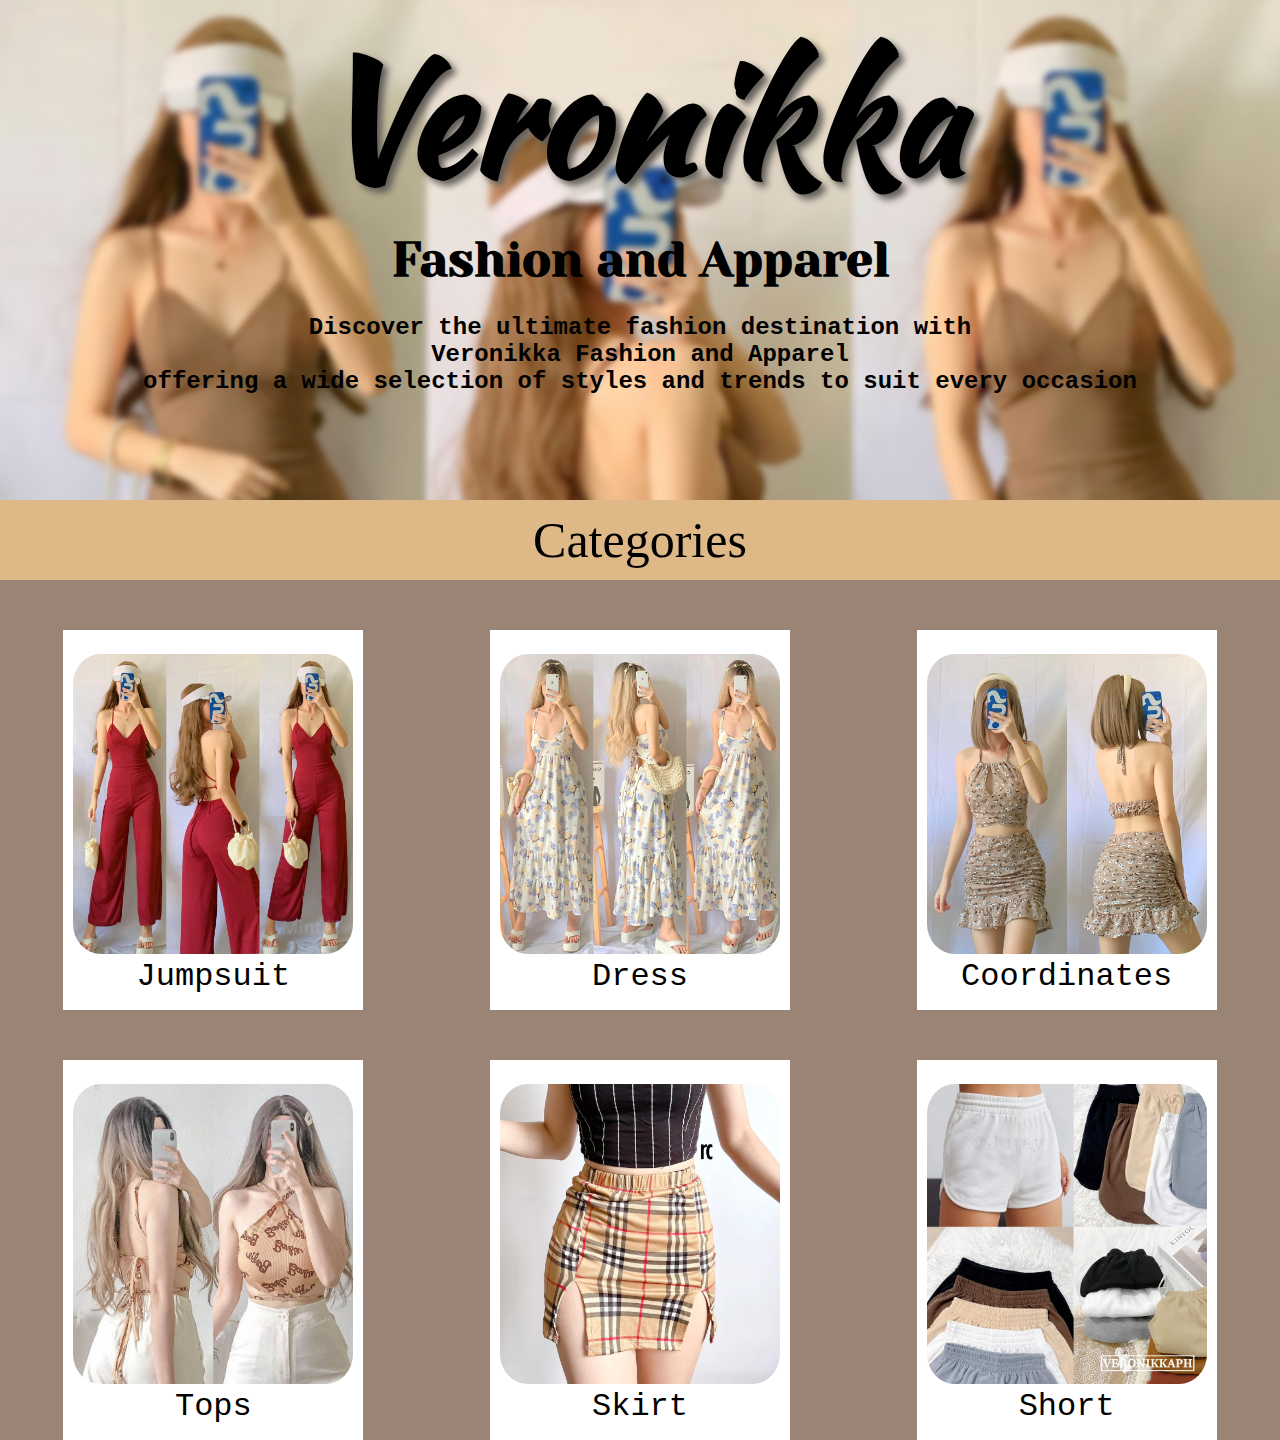
<file: index.html>
﻿<!DOCTYPE html>
<html lang="en">
<head>
  <title>Veronikka</title>
  <link rel="icon" type="image/x-icon" href="icon.png">
  <meta charset="utf-8"> 
  <meta name="viewport" content="width=device-width, initial-scale=1">
  <link rel="stylesheet" href="mystyles.css">
  <link href="https://fonts.googleapis.com/css2?family=Kaushan+Script&display=swap" rel="stylesheet">
  <link href="https://fonts.googleapis.com/css2?family=Yeseva+One&display=swap" rel="stylesheet">
  <link rel="stylesheet" href="mqueries.css">

</head>
<body>
    <header class="header">
        <h1 class="title">Veronikka</h1>
        <h2>Fashion and Apparel</h2>
        <h3>Discover the ultimate fashion destination with <br> Veronikka Fashion and Apparel<br>offering a wide selection of styles and trends to suit every occasion</h3>
    </header>
    <div class="categories-title">Categories</div>
    <div class="categories">
        <section class="products">
            <div class="content" >
                <a href="jumpsuits.html" target="_self">
                  <img src="images/jumpsuit.jpg" alt="jumpsuit">
                  <p>Jumpsuit</p>
                </a>
            </div>
            <div class="content">
                <a href="dress.html" target="_self">
                  <img src="images/dress.jpg" alt="dress">
                  <p>Dress</p>
                </a>
            </div>
            <div class="content">
                <a href="coordinates.html" target="_self">
                  <img src="images/coordinates.jpg" alt="coordinates">
                  <p>Coordinates</p>
                </a>
            </div>
            <div class="content">
                <a href="tops.html" target="_self">
                  <img src="images/tops.jpg" alt="tops">
                  <p>Tops</p>
                </a>
            </div>
            <div class="content">
                <a href="skirt.html" target="_self">
                  <img src="images/skirt.jpg" alt="skirt">
                  <p>Skirt</p>
                </a>
            </div>
            <div class="content">
                <a href="shorts.html" target="_self">
                  <img src="images/shorts.jpg" alt="shorts">
                  <p>Short</p>
                </a>
            </div>
        </section>
        
    </div>

</body>
</html>
</file>
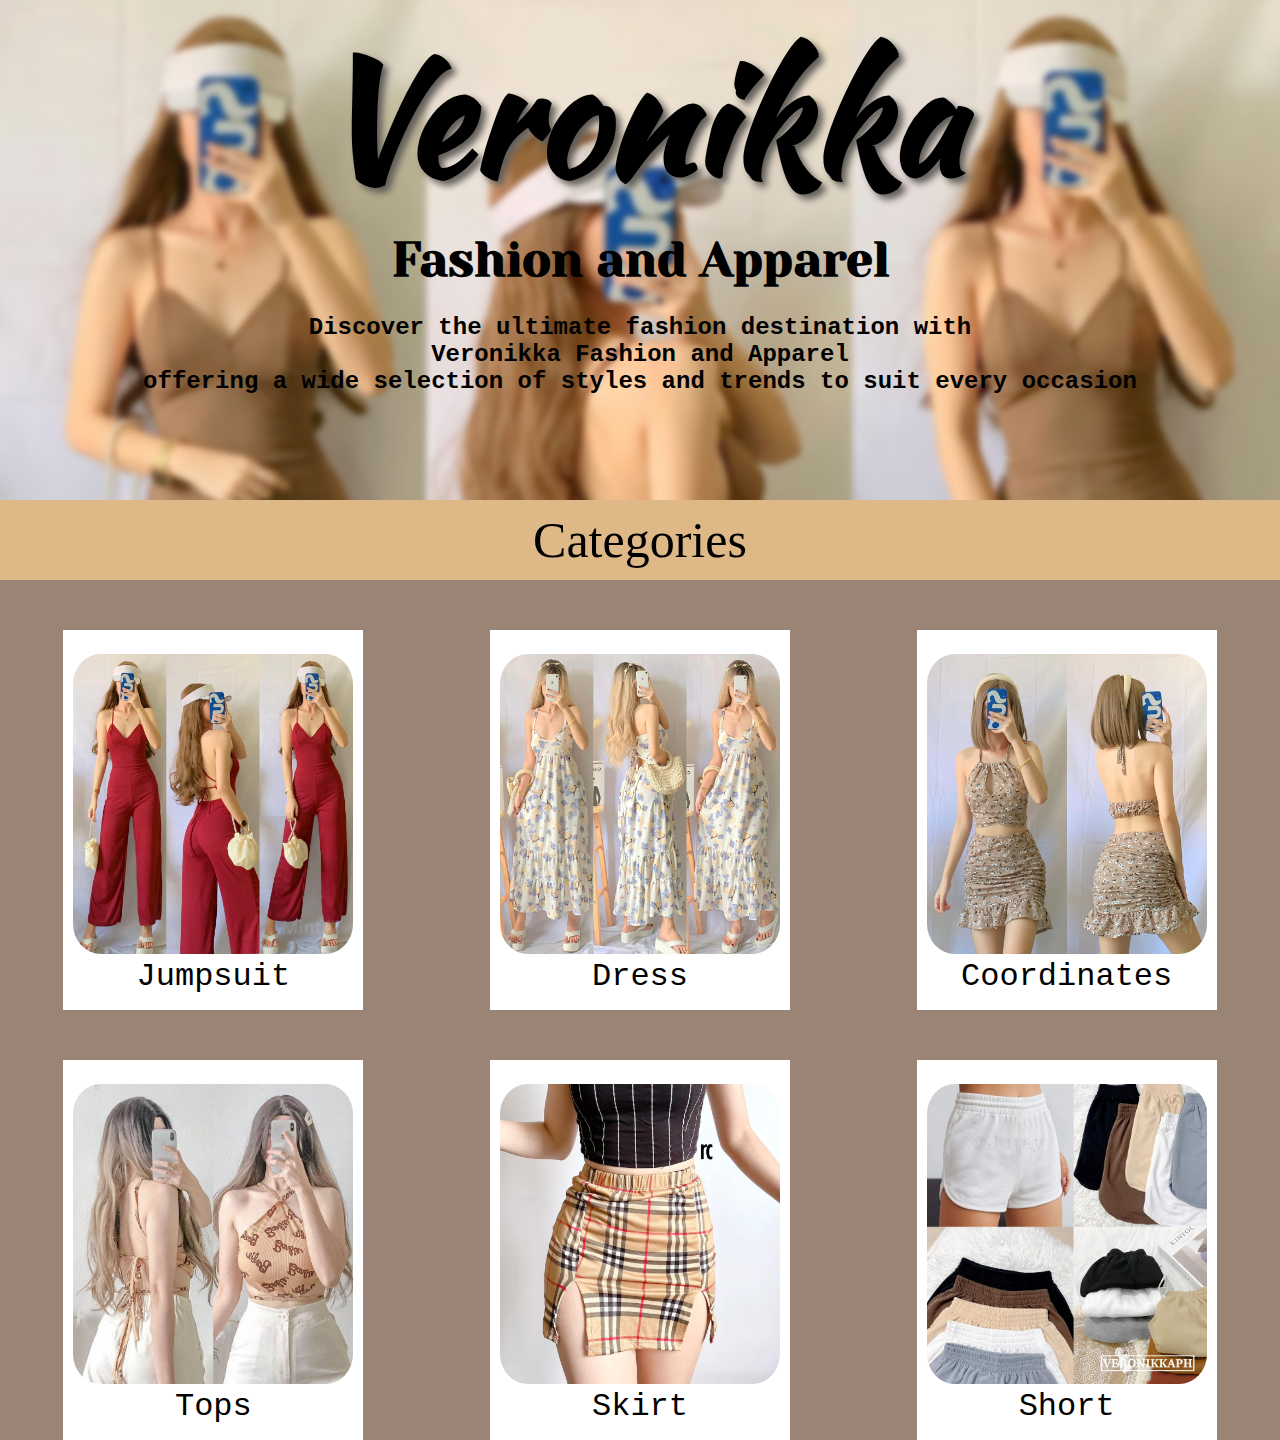
<file: veronikka.html>
﻿<!DOCTYPE html>
<html lang="en">
<head>
  <title>Veronikka</title>
  <link rel="icon" type="image/x-icon" href="icon.png">
  <meta charset="utf-8"> 
  <meta name="viewport" content="width=device-width, initial-scale=1">
  <link rel="stylesheet" href="mystyles.css">
  <link href="https://fonts.googleapis.com/css2?family=Kaushan+Script&display=swap" rel="stylesheet">
  <link href="https://fonts.googleapis.com/css2?family=Yeseva+One&display=swap" rel="stylesheet">
  <link rel="stylesheet" href="mqueries.css">

</head>
<body>
    <header class="header">
        <h1 class="title">Veronikka</h1>
        <h2>Fashion and Apparel</h2>
        <h3>Discover the ultimate fashion destination with <br> Veronikka Fashion and Apparel<br>offering a wide selection of styles and trends to suit every occasion</h3>
    </header>
    <div class="categories-title">Categories</div>
    <div class="categories">
        <section class="products">
            <div class="content" >
                <a href="jumpsuits.html" target="_self">
                  <img src="images/jumpsuit.jpg" alt="jumpsuit">
                  <p>Jumpsuit</p>
                </a>
            </div>
            <div class="content">
                <a href="dress.html" target="_self">
                  <img src="images/dress.jpg" alt="dress">
                  <p>Dress</p>
                </a>
            </div>
            <div class="content">
                <a href="coordinates.html" target="_self">
                  <img src="images/coordinates.jpg" alt="coordinates">
                  <p>Coordinates</p>
                </a>
            </div>
            <div class="content">
                <a href="tops.html" target="_self">
                  <img src="images/tops.jpg" alt="tops">
                  <p>Tops</p>
                </a>
            </div>
            <div class="content">
                <a href="skirt.html" target="_self">
                  <img src="images/skirt.jpg" alt="skirt">
                  <p>Skirt</p>
                </a>
            </div>
            <div class="content">
                <a href="shorts.html" target="_self">
                  <img src="images/shorts.jpg" alt="shorts">
                  <p>Short</p>
                </a>
            </div>
        </section>
        
    </div>

</body>
</html>
</file>
<file: mystyles.css>
﻿* { 
    margin: 0; 
    padding: 0;
    box-sizing: border-box; 
}

.header { 
    height: 500px; 
    width: 100%; 
    text-align: center;
    margin: auto; 
    background-image: url(images/blurbg.jpg);
    background-repeat: no-repeat;
    background-size: cover;
}

header h1 { 
    font-size:  10rem; 
    font-family: 'Kaushan Script', cursive; 
    text-shadow: 5px 5px 7px rgb(97, 93, 89);
}

header h2 {
    font-size: 3rem; 
    font-family: 'Yeseva One', cursive; 
}

header h3 { 
    font-size: 1.5rem; 
    font-family: 'Courier New', Courier, monospace; 
    padding-top: 2vw; 
}
  
.categories-title{
    text-align: center;
    background-color: burlywood;
    height: 80px;
    line-height: 80px;
    font-size: 50px;
}

.categories {
    background-color: rgb(153, 132, 118);
}

img { 
     height: 300px;
     width: 280px;
     border-radius: 10%;
     
}

.products {
    display:grid;
    grid-template-columns: 1fr 1fr 1fr;
    width: 90;
    margin:auto;
    justify-items: center;
    
}
.content{
    background-color: white;
    text-align: center;
    height: 380px;
    width: 300px;
    margin-top: 50px;
    padding-top: 1.5rem;
}

.content:hover {
    background-color:bisque;
    border-radius: 10%;
}

p {
    text-align: center;
    font-size: 2rem;
    font-family: 'Courier New', Courier, monospace;
}

a {
    text-decoration: none;
    color: black;
}
</file>
<file: mqueries.css>
@media(max-width: 968px) {
  .products{ 
    grid-template-columns: 1fr 1fr;
  }
  .content{ 
    height: 350px;
    width: 270px;
  }
  img { 
    height: 270px;
    width: 250px;
  }
  p {
    font-size: 1.5rem;
  }
  .header {
    height: 340px;
  }
  .categories-title { 
    height: 50px;
    line-height: 50px;
    font-size: 30px;
  }

  header h1{ 
    font-size: 7rem;
  }

   header h2 {
    font-size: 2rem;
   }

    header h3 {
    font-size: 1.2rem;
   }
}


@media (max-width: 580px) {
    .products{ 
        grid-template-columns: 1fr 1fr;
      }
      .content{ 
        height: 300px;
        width: 210px;
      }
      img { 
        height: 230px;
        width: 180px;
      }
      p {
        font-size: 1.2rem;
      }
      .categories-title { 
        height: 50px;
        line-height: 50px;
        font-size: 30px;
      }
      header h1{ 
        font-size: 6rem;
      }
       header h2 {
        font-size: 1.7rem;
       }
        header h3 {
        font-size: 1rem;
       }
}

@media (max-width: 435px) {
    .products{ 
        grid-template-columns: 1fr 1fr;
      }
      .content{ 
        height: 170px;
        width: 110px;
        padding-top: .8rem;
      }
      img { 
        height: 130px;
        width: 100px;
      }
      p {
        font-size: 1rem;
      }
      .header {
        height: 200px;
      }
      .categories-title { 
        height: 30px;
        line-height: 30px;
        font-size: 15px;
      }
      header h1{ 
        font-size: 4rem;
      }
       header h2 {
        font-size: 1rem;
       }
        header h3 {
        font-size: .6rem;
       }
}
</file>
